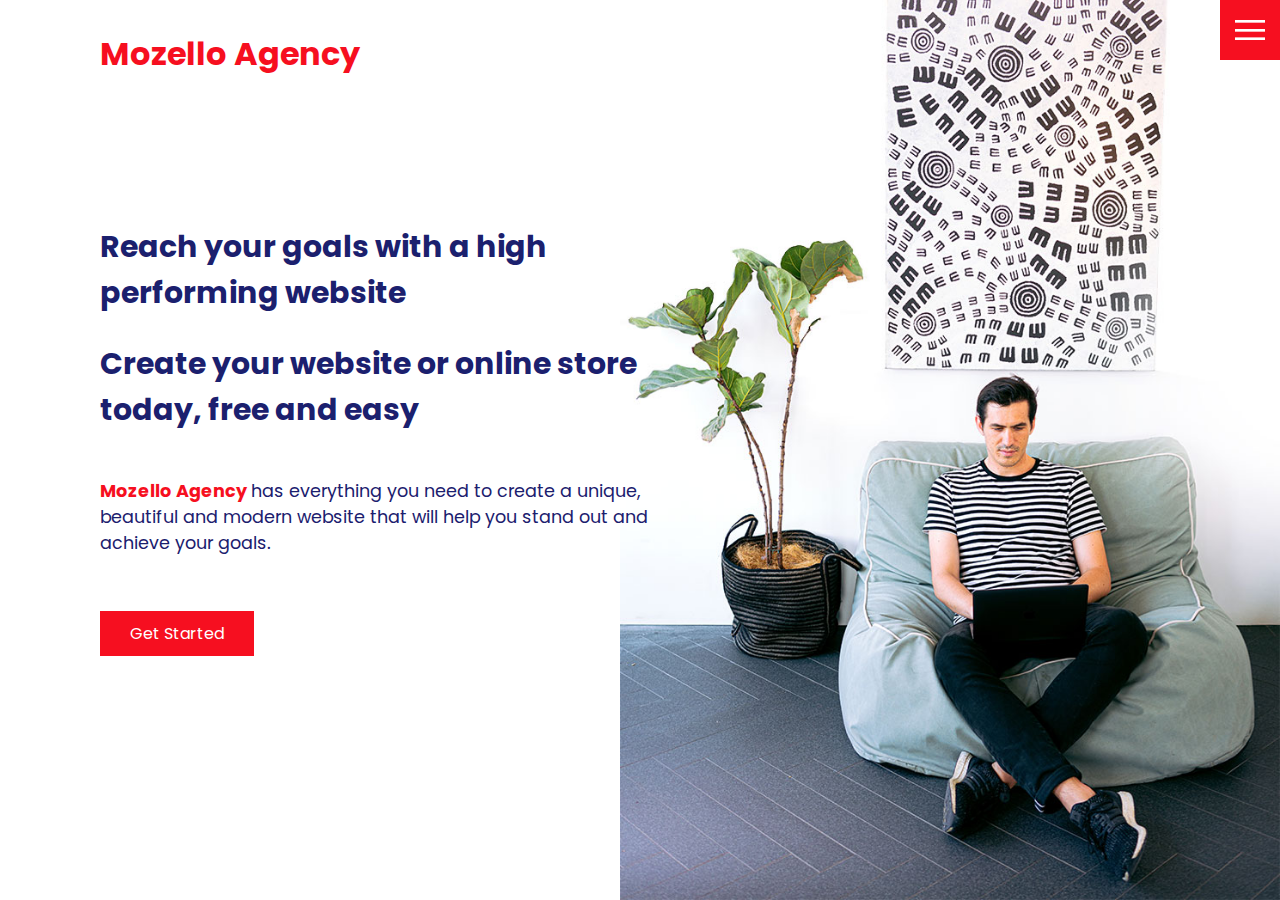
<file: index.html>
<!DOCTYPE html>
<html lang="en">
  <head>
    <meta charset="UTF-8" />
    <meta http-equiv="X-UA-Compatible" content="IE=edge" />
    <meta name="viewport" content="width=device-width, initial-scale=1.0" />
    <link rel="stylesheet" href="css/style.css" />
    <title>Mozello Agency</title>
  </head>
  <body>
    <header>
      <div class="logo">Mozello Agency</div>
      <div class="toggle"></div>
      <div class="navigation">
        <ul>
          <li><a href="index.html">Home</a></li>
          <li><a href="services.html">Services</a></li>
          <li><a href="work.html">Work</a></li>
          <li><a href="contact.html">Contact</a></li>
        </ul>
        <div class="social-bar">
          <ul>
            <li>
              <a href="https://facebook.com">
                <img src="images/facebook.png" target="_blank" alt="" />
              </a>
            </li>
            <li>
              <a href="https://twitter.com">
                <img src="images/twitter.png" target="_blank" alt="" />
              </a>
            </li>
            <li>
              <a href="https://instagram.com">
                <img src="images/instagram.png" target="_blank" alt="" />
              </a>
            </li>
            </ul>
          <a href="mailto:you@email.com" class="email-icon">
            <img src="images/email.png" alt="" />
          </a>
        </div>
      </div>
    </header>

    <section class="home">
      <img src="images/home-img.jpg" class="home-img" alt="" />
      <div class="home-content">
        <h1>
          <b>
          Reach your goals with a high performing website
        </h1></b><br>
        <h1><b>Create your website or online store today, free and easy</h1></b><br>
        <p>
          <b style="color: #f60f20;">Mozello Agency </b>has everything you need to create a unique, beautiful and modern website that will help you stand out and achieve your goals.
        </p><br>
        <a href="contact.html" class="btn">Get Started</a>
      </div>
    </section>

    <script src="js/script.js"></script>
  </body>
</html>
</file>
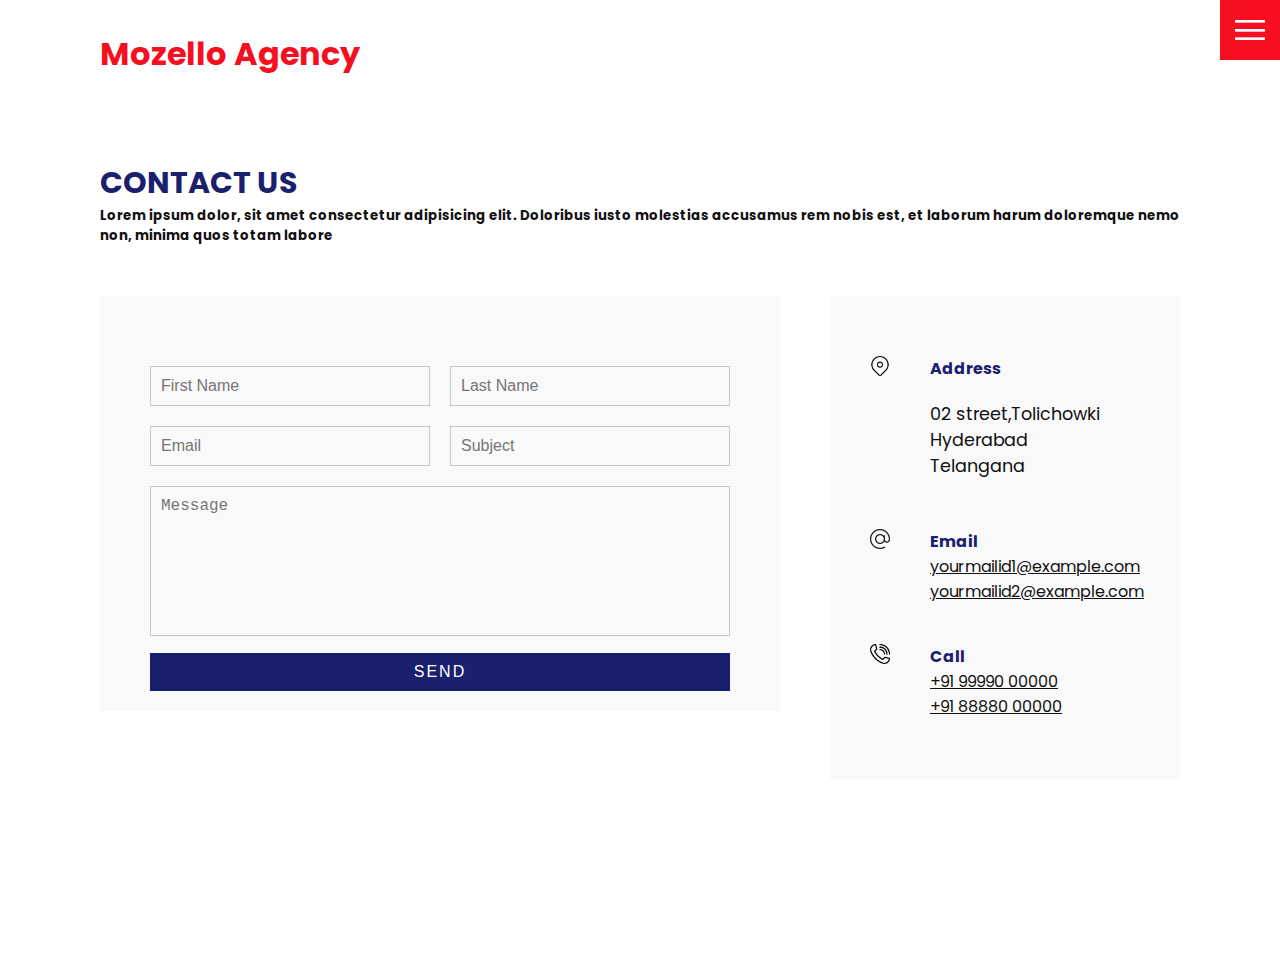
<file: contact.html>
<!DOCTYPE html>
<html lang="en">
  <head>
    <meta charset="UTF-8" />
    <meta http-equiv="X-UA-Compatible" content="IE=edge" />
    <meta name="viewport" content="width=device-width, initial-scale=1.0" />
    <link rel="stylesheet" href="css/style.css" />
    <title>Mozello Agency</title>
  </head>
  <body>
    <header>
      <div class="logo">Mozello Agency</div>
      <div class="toggle"></div>
      <div class="navigation">
        <ul>
          <li><a href="index.html">Home</a></li>
          <li><a href="services.html">Services</a></li>
          <li><a href="work.html">Work</a></li>
          <li><a href="contact.html">Contact</a></li>
        </ul>
        <div class="social-bar">
          <ul>
            <li>
              <a href="https://facebook.com">
                <img src="images/facebook.png" target="_blank" alt="" />
              </a>
            </li>
            <li>
              <a href="https://twitter.com">
                <img src="images/twitter.png" target="_blank" alt="" />
              </a>
            </li>
            <li>
              <a href="https://instagram.com">
                <img src="images/instagram.png" target="_blank" alt="" />
              </a>
            </li>
          </ul>
          <a href="mailto:you@email.com" class="email-icon">
            <img src="images/email.png" alt="" />
          </a>
        </div>
      </div>
    </header>

    <section>
      <div class="title">
        <h1><B>CONTACT US</B></h1>
        <h5>
          Lorem ipsum dolor, sit amet consectetur adipisicing elit. Doloribus
          iusto molestias accusamus rem nobis est, et laborum harum doloremque
          nemo non, minima quos totam labore
        </h5>
      </div>
      <div class="contact">
        <div class="contact-form">
          <form>
            <div class="row">
              <div class="input50">
                <input type="text" placeholder="First Name" />
              </div>
              <div class="input50">
                <input type="text" placeholder="Last Name" />
              </div>
            </div>
            <div class="row">
              <div class="input50">
                <input type="text" placeholder="Email" />
              </div>
              <div class="input50">
                <input type="text" placeholder="Subject" />
              </div>
            </div>
            <div class="row">
              <div class="input100">
                <textarea placeholder="Message"></textarea>
              </div>
            </div>
            <div class="row">
              <div class="input100">
                <input type="submit" value="Send" />
              </div>
            </div>
          </form>
        </div>

        <div class="contact-info">
          <div class="info-box">
            <img src="images/address.png" class="contact-icon" alt="" />
            <div class="details">
              <h4>Address</h4>
              <p>02 street,Tolichowki<br>Hyderabad<br>Telangana</p>
            </div>
          </div>
          <div class="info-box">
            <img src="images/email.png" class="contact-icon" alt="" />
            <div class="details">
              <h4>Email</h4>
              <a href="#">yourmailid1@example.com</a>
              <a href="#">yourmailid2@example.com</a>
            </div>
          </div>
          <div class="info-box">
            <img src="images/call.png" class="contact-icon" alt="" />
            <div class="details">
              <h4>Call</h4>
              <a href="#">+91 99990 00000</a><br>
              <a href="#">+91 88880 00000</a>
            </div>
          </div>
        </div>
      </div>
    </section>

    <script src="js/script.js"></script>
  </body>
</html>
</file>
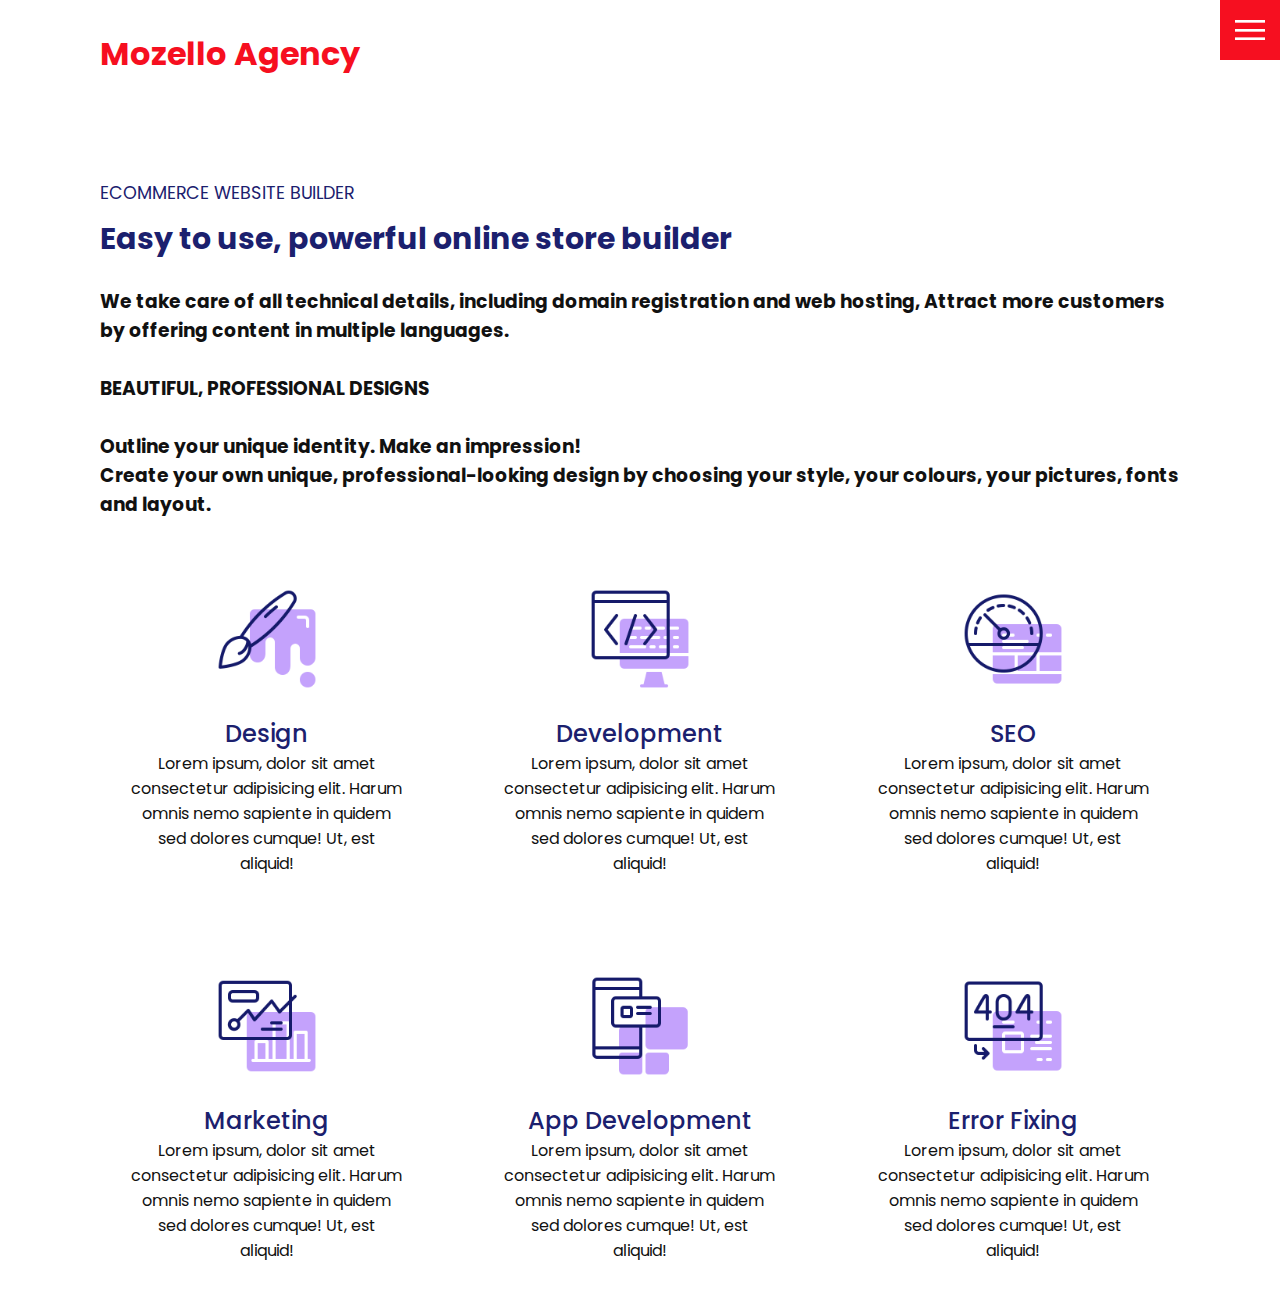
<file: services.html>
<!DOCTYPE html>
<html lang="en">
  <head>
    <meta charset="UTF-8" />
    <meta http-equiv="X-UA-Compatible" content="IE=edge" />
    <meta name="viewport" content="width=device-width, initial-scale=1.0" />
    <link rel="stylesheet" href="css/style.css" />
    <title>Mozello Agency</title>
  </head>
  <body>
    <header>
      <div class="logo">Mozello Agency</div>
      <div class="toggle"></div>
      <div class="navigation">
        <ul>
          <li><a href="index.html">Home</a></li>
          <li><a href="services.html">Services</a></li>
          <li><a href="work.html">Work</a></li>
          <li><a href="contact.html">Contact</a></li>
        </ul>
        <div class="social-bar">
          <ul>
            <li>
              <a href="https://facebook.com">
                <img src="images/facebook.png" target="_blank" alt="" />
              </a>
            </li>
            <li>
              <a href="https://twitter.com">
                <img src="images/twitter.png" target="_blank" alt="" />
              </a>
            </li>
            <li>
              <a href="https://instagram.com">
                <img src="images/instagram.png" target="_blank" alt="" />
              </a>
            </li>
          </ul>
          <a href="mailto:you@email.com" class="email-icon">
            <img src="images/email.png" alt="" />
          </a>
        </div>
      </div>
    </header>

    <section>
      <div class="title">
        <p style="color: #1b206e;">ECOMMERCE WEBSITE BUILDER</p>
        <h1><B>Easy to use, powerful online store builder</B></h1><BR>

          <h3>
            We take care of all technical details, including domain registration and web hosting,
            Attract more customers by offering content in multiple languages.<br><br>
            BEAUTIFUL, PROFESSIONAL DESIGNS<br><br>Outline your unique identity. Make an impression!<br>
            Create your own unique, professional-looking design by choosing your style, your colours, your pictures, fonts and layout.
          </h3>
          
      </div>
      <div class="services">
        <div class="service">
          <div class="icon">
            <img src="images/001.png" alt="" />
          </div>
          <h2>Design</h2>
          Lorem ipsum, dolor sit amet consectetur adipisicing elit. Harum omnis
          nemo sapiente in quidem sed dolores cumque! Ut, est aliquid!
        </div>
        <div class="service">
          <div class="icon">
            <img src="images/002.png" alt="" />
          </div>
          <h2>Development</h2>
          Lorem ipsum, dolor sit amet consectetur adipisicing elit. Harum omnis
          nemo sapiente in quidem sed dolores cumque! Ut, est aliquid!
        </div>
        <div class="service">
          <div class="icon">
            <img src="images/003.png" alt="" />
          </div>
          <h2>SEO</h2>
          Lorem ipsum, dolor sit amet consectetur adipisicing elit. Harum omnis
          nemo sapiente in quidem sed dolores cumque! Ut, est aliquid!
        </div>
        <div class="service">
          <div class="icon">
            <img src="images/004.png" alt="" />
          </div>
          <h2>Marketing</h2>
          Lorem ipsum, dolor sit amet consectetur adipisicing elit. Harum omnis
          nemo sapiente in quidem sed dolores cumque! Ut, est aliquid!
        </div>
        <div class="service">
          <div class="icon">
            <img src="images/005.png" alt="" />
          </div>
          <h2>App Development</h2>
          Lorem ipsum, dolor sit amet consectetur adipisicing elit. Harum omnis
          nemo sapiente in quidem sed dolores cumque! Ut, est aliquid!
        </div>
        <div class="service">
          <div class="icon">
            <img src="images/006.png" alt="" />
          </div>
          <h2>Error Fixing</h2>
          Lorem ipsum, dolor sit amet consectetur adipisicing elit. Harum omnis
          nemo sapiente in quidem sed dolores cumque! Ut, est aliquid!
        </div>
      </div>
    </section>

    <script src="js/script.js"></script>
  </body>
</html>
</file>
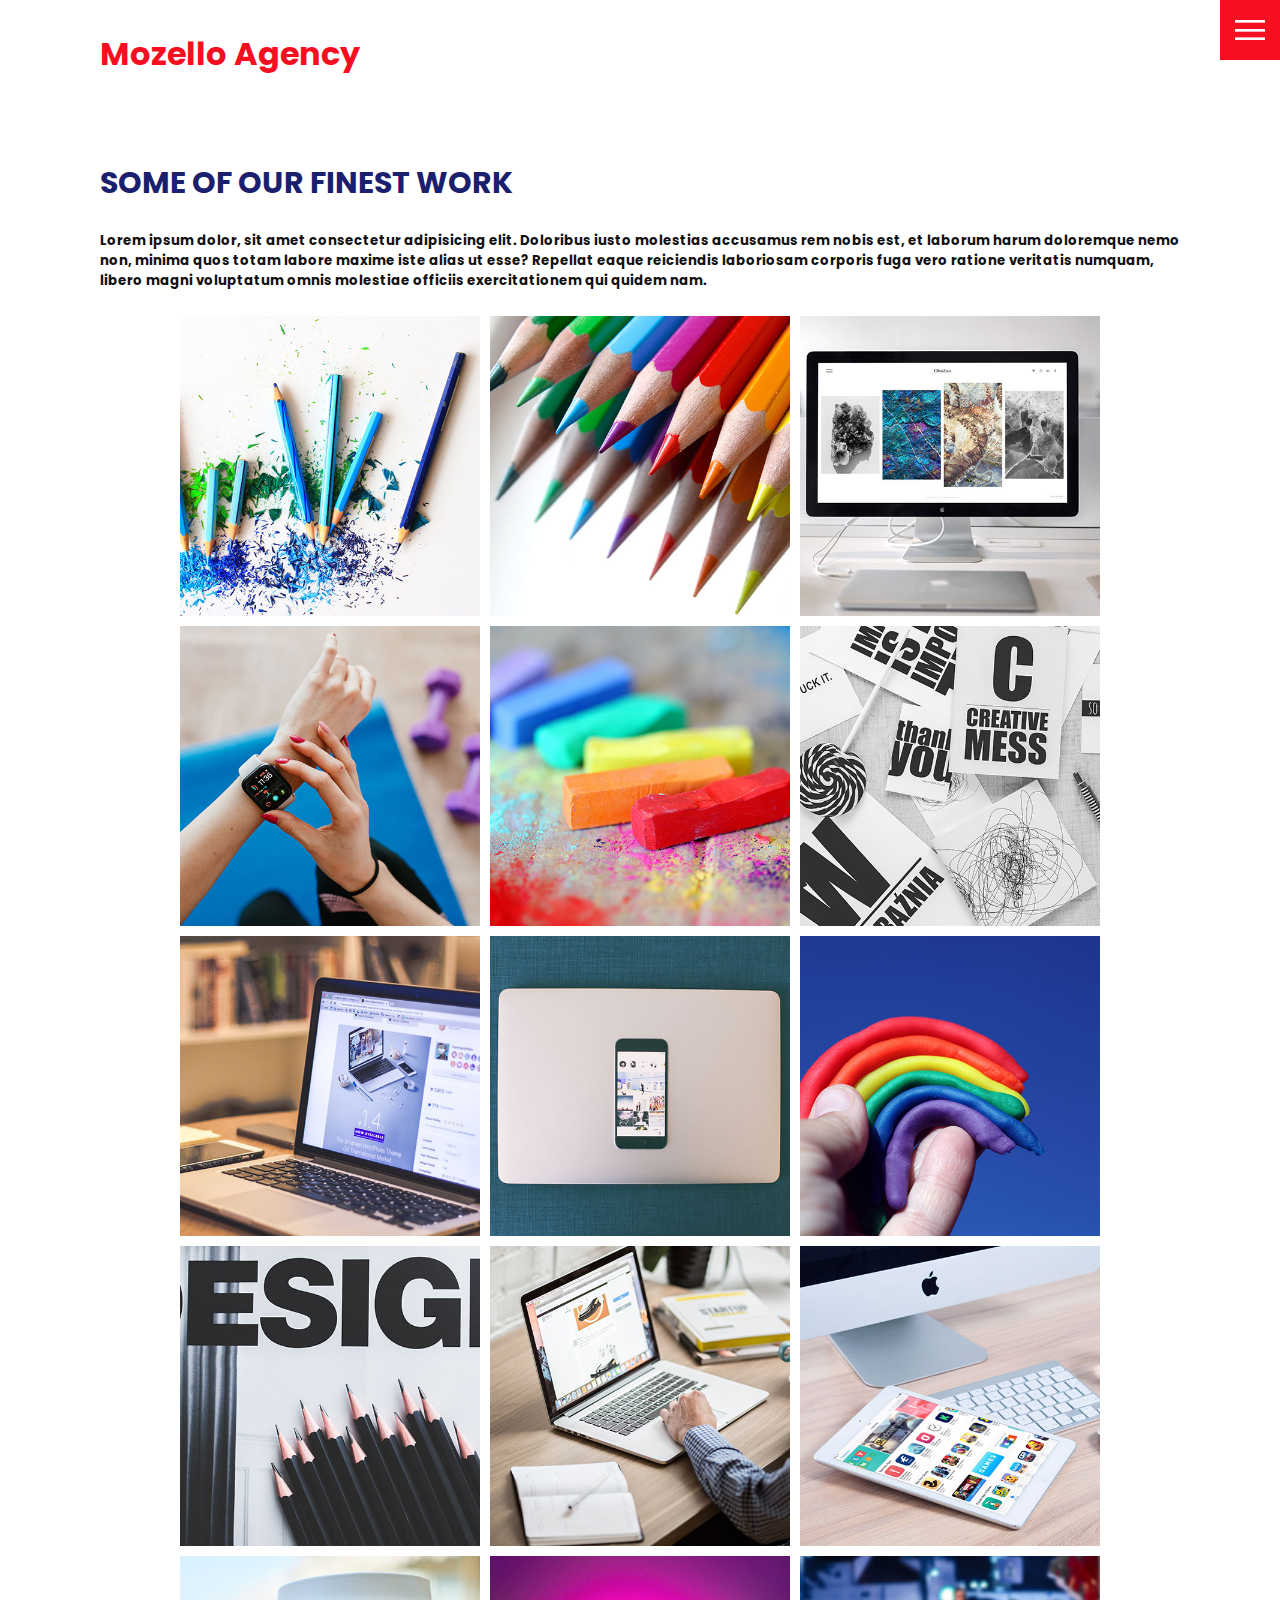
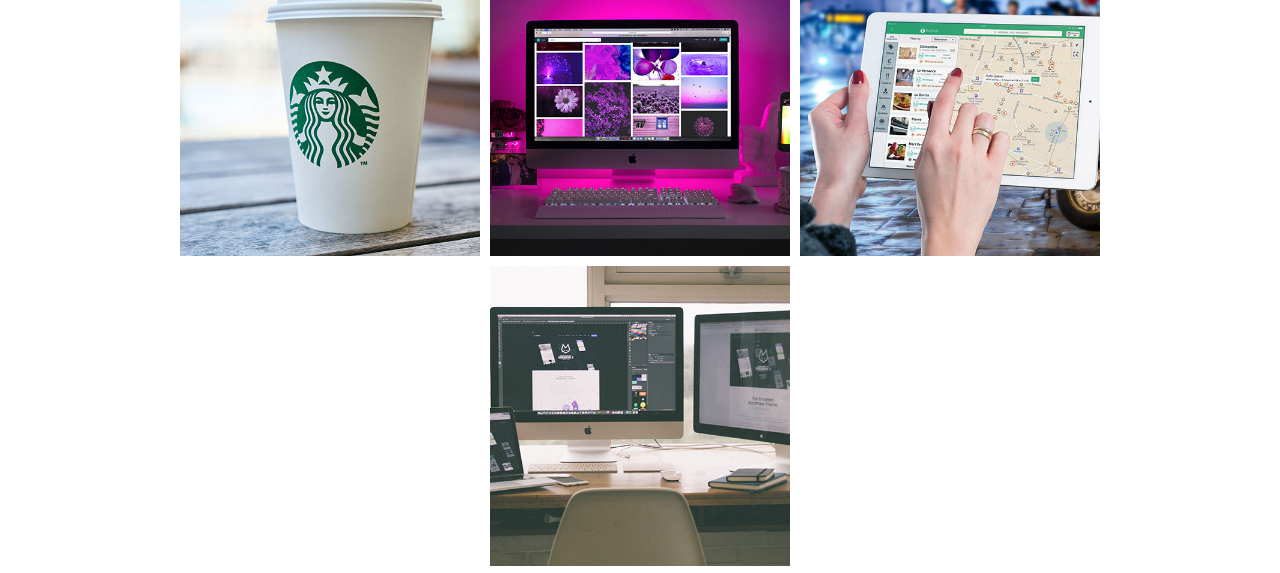
<file: work.html>
<!DOCTYPE html>
<html lang="en">
  <head>
    <meta charset="UTF-8" />
    <meta http-equiv="X-UA-Compatible" content="IE=edge" />
    <meta name="viewport" content="width=device-width, initial-scale=1.0" />
    <link rel="stylesheet" href="css/style.css" />
    <title>Mozello Agency</title>
  </head>
  <body>
    <header>
      <div class="logo">Mozello Agency</div>
      <div class="toggle"></div>
      <div class="navigation">
        <ul>
          <li><a href="index.html">Home</a></li>
          <li><a href="services.html">Services</a></li>
          <li><a href="work.html">Work</a></li>
          <li><a href="contact.html">Contact</a></li>
        </ul>
        <div class="social-bar">
          <ul>
            <li>
              <a href="https://facebook.com">
                <img src="images/facebook.png" target="_blank" alt="" />
              </a>
            </li>
            <li>
              <a href="https://twitter.com">
                <img src="images/twitter.png" target="_blank" alt="" />
              </a>
            </li>
            <li>
              <a href="https://instagram.com">
                <img src="images/instagram.png" target="_blank" alt="" />
              </a>
            </li>
          </ul>
          <a href="mailto:you@email.com" class="email-icon">
            <img src="images/email.png" alt="" />
          </a>
        </div>
      </div>
    </header>

    <section>
      <div class="title">
        <h1><b>SOME OF OUR FINEST WORK</b></h1><br>
        <h5>
          Lorem ipsum dolor, sit amet consectetur adipisicing elit. Doloribus
          iusto molestias accusamus rem nobis est, et laborum harum doloremque
          nemo non, minima quos totam labore maxime iste alias ut esse? Repellat
          eaque reiciendis laboriosam corporis fuga vero ratione veritatis
          numquam, libero magni voluptatum omnis molestiae officiis
          exercitationem qui quidem nam.
        </h5>
      </div>

      <div class="portfolio">
        <div class="item">
          <img src="images/portfolio-item1.jpg" alt="" />
          <div class="action">
            <a href="#">Launch</a>
          </div>
        </div>
        <div class="item">
          <img src="images/portfolio-item2.jpg" alt="" />
          <div class="action">
            <a href="#">Launch</a>
          </div>
        </div>
        <div class="item">
          <img src="images/portfolio-item3.jpg" alt="" />
          <div class="action">
            <a href="#">Launch</a>
          </div>
        </div>
        <div class="item">
          <img src="images/portfolio-item4.jpg" alt="" />
          <div class="action">
            <a href="#">Launch</a>
          </div>
        </div>
        <div class="item">
          <img src="images/portfolio-item5.jpg" alt="" />
          <div class="action">
            <a href="#">Launch</a>
          </div>
        </div>
        <div class="item">
          <img src="images/portfolio-item6.jpg" alt="" />
          <div class="action">
            <a href="#">Launch</a>
          </div>
        </div>
        <div class="item">
          <img src="images/portfolio-item7.jpg" alt="" />
          <div class="action">
            <a href="#">Launch</a>
          </div>
        </div>
        <div class="item">
          <img src="images/portfolio-item8.jpg" alt="" />
          <div class="action">
            <a href="#">Launch</a>
          </div>
        </div>
        <div class="item">
          <img src="images/portfolio-item9.jpg" alt="" />
          <div class="action">
            <a href="#">Launch</a>
          </div>
        </div>
        <div class="item">
          <img src="images/portfolio-item10.jpg" alt="" />
          <div class="action">
            <a href="#">Launch</a>
          </div>
        </div>
        <div class="item">
          <img src="images/portfolio-item11.jpg" alt="" />
          <div class="action">
            <a href="#">Launch</a>
          </div>
        </div>
        <div class="item">
          <img src="images/portfolio-item12.jpg" alt="" />
          <div class="action">
            <a href="#">Launch</a>
          </div>
        </div>
        <div class="item">
          <img src="images/portfolio-item13.jpg" alt="" />
          <div class="action">
            <a href="#">Launch</a>
          </div>
        </div>
        <div class="item">
          <img src="images/portfolio-item14.jpg" alt="" />
          <div class="action">
            <a href="#">Launch</a>
          </div>
        </div>
        <div class="item">
          <img src="images/portfolio-item15.jpg" alt="" />
          <div class="action">
            <a href="#">Launch</a>
          </div>
        </div>
        <div class="item">
          <img src="images/portfolio-item16.jpg" alt="" />
          <div class="action">
            <a href="#">Launch</a>
          </div>
        </div>
      </div>
    </section>

    <script src="js/script.js"></script>
  </body>
</html>
</file>
<file: css/style.css>
@import url('https://fonts.googleapis.com/css?family=Poppins:200,300,400,500,600,700,800,900&display=swap');

.logo
{
  color: #f60f20;
}

:root {
  --primary-color: #f60f20;
  --secondary-color: #1b206e;
}

/* BASE STYLES */
* {
  box-sizing: border-box;
  margin: 0;
  padding: 0;
}

html,
body {
  font-family: 'Poppins', sans-serif;
  color: #111;
}

h1 {
  font-size: 30px;
  font-weight: 500;
}

p {
  margin: 20px 0 10px;
  font-size: 1.1rem;
}

section {
  display: flex;
  flex-direction: column;
  height: 100vh;
  align-items: center;
  padding: 100px;
  margin-top: 60px;
}

section.home {
  flex-direction: row;
  margin-top: 0;
}

/* BUTTON */
.btn {
  cursor: pointer;
  display: inline-block;
  background: var(--primary-color);
  color: #fff;
  text-decoration: none;
  padding: 10px 30px;
  margin: 20px 0;
  border: 0;
}

.btn:hover {
  transform: scale(0.98);
}

.logo {
  position: absolute;
  top: 30px;
  left: 100px;
  font-size: 2rem;
  font-weight: 700;
  z-index: 20;
}

/* TOGGLE */
.toggle {
  position: fixed;
  top: 0;
  right: 0;
  width: 60px;
  height: 60px;
  background: var(--primary-color) url(../images/menu.png);
  background-size: 30px;
  background-position: center;
  background-repeat: no-repeat;
  z-index: 20;
  cursor: pointer;
}

.toggle.active {
  background: var(--primary-color) url(../images/close.png);
  background-size: 25px;
  background-position: center;
  background-repeat: no-repeat;
}

/* NAVIGATION */
.navigation {
  position: fixed;
  top: 0;
  left: 100%;
  width: 100%;
  height: 100%;
  background-color: #fff;
  z-index: 15;
  display: flex;
  justify-content: center;
  align-items: center;
}

.navigation.active {
  left: 0;
}

.navigation ul {
  position: relative;
}

.navigation ul li {
  position: relative;
  list-style: none;
  text-align: center;
}

.navigation ul li a {
  font-size: 2.2rem;
  color: #111;
  text-decoration: none;
  font-weight: 300;
}

.navigation ul li a:hover {
  color: var(--primary-color);
}

.navigation .social-bar {
  position: absolute;
  top: 0;
  left: 0;
  width: 60px;
  height: 100%;
  display: flex;
  justify-content: center;
  align-items: center;
}

.navigation .social-bar a {
  display: inline-block;
  transform: scale(0.5);
}

.navigation .email-icon {
  position: absolute;
  bottom: 20px;
  transform: scale(0.5);
}

/* HOMEPAGE */
p{
  color: #1b206e;
}
.home-content {
  position: relative;
  z-index: 10;
  max-width: 600px;
}

.home-img {
  position: absolute;
  bottom: 0;
  right: 0;
  height: 110%;
}

/* SERVICES PAGE */
.services {
  margin-top: 40px;
  display: grid;
  grid-template-columns: repeat(3, 1fr);
  gap: 40px;
  text-align: center;
}

.services .service {
  padding: 30px;
}

.services .service:hover {
  box-shadow: 0 10px 30px rgba(0, 0, 0, 0.1);
}

.services .service h2 {
  font-size: 24px;
  font-weight: 500;
  margin-top: 20px;
  color: var(--secondary-color);
}

.services .service .icon img {
  max-width: 100px;
}


/* WORK PAGE */
h1
{
  color: #1b206e;
}

.portfolio {
  display: flex;
  flex-wrap: wrap;
  justify-content: center;
  margin-top: 20px;
}

.portfolio .item {
  position: relative;
  width: 300px;
  height: 300px;
  margin: 5px;
}

.portfolio .item img {
  width: 100%;
  height: 100%;
}

.portfolio .item .action {
  position: absolute;
  top: 0;
  left: 0;
  width: 100%;
  height: 100%;
  background: rgba(0, 0, 0, 0.8);
  display: flex;
  justify-content: center;
  align-items: center;
  opacity: 0;
  transition: 0.5s;
}

.portfolio .item:hover .action {
  opacity: 1;
}

.portfolio .item .action a {
  display: inline-block;
  color: #fff;
  text-decoration: none;
  border: 1px solid #fff;
  padding: 5px 15px;
}

/* CONTACT */
.contact {
  position: relative;
  width: 100%;
  margin-top: 50px;
  display: flex;
  justify-content: space-between;
  align-items: flex-start;
}

.contact-form {
  position: relative;
  background: #f9f9f9;
  width: calc(100% - 400px);
  padding: 60px 40px 20px;
}

.contact-form form {
  width: 100%;
}

.contact-form .row {
  width: 100%;
  display: flex;
}

.contact-form .input50 {
  width: 50%;
  margin: 0 10px;
}

.contact-form .input100 {
  width: 100%;
  margin: 0 10px;
}

.contact-form .row input,
.contact-form .row textarea {
  position: relative;
  border: 1px solid rgba(0, 0, 0, 0.2);
  color: #111;
  background: transparent;
  width: 100%;
  padding: 10px;
  outline: none;
  font-size: 16px;
  font-weight: 300;
  margin: 10px 0;
  resize: none;
}

.contact-form .row textarea {
  height: 150px;
}

.contact-form .row input[type='submit'] {
  background-color: var(--secondary-color);
  color: #fff;
  margin: 0;
  text-transform: uppercase;
  letter-spacing: 2px;
  font-weight: 300;
  border: 0;
  cursor: pointer;
}

.contact-info {
  width: 350px;
  background: #f9f9f9;
  padding: 60px 40px 20px;
}

.contact-info .info-box {
  display: flex;
  align-items: flex-start;
  margin-bottom: 40px;
}

.contact-info .info-box .contact-icon {
  width: 20px;
  margin-right: 40px;
}

.contact-info .info-box .details h4 {
  color: var(--secondary-color);
}

.contact-info .info-box .details p,
.contact-info .info-box .details a {
  color: #111;
}

@media (max-width: 1068px) {
  .home-img {
    display: none;
  }

  .logo {
    top: 10px;
    left: 40px;
    font-size: 1.5rem;
  }

  section {
    padding: 100px 40px;
  }

  .navigation ul li a {
    font-size: 2rem;
  }

  .services {
    grid-template-columns: repeat(2, 1fr);
  }

  .contact {
    flex-direction: column;
  }

  .contact-form {
    width: 100%;
    padding: 30px 30px 20px;
  }

  .contact-form .row {
    flex-direction: column;
  }

  .contact-form .input50,
  .contact-form .input100 {
    width: 100%;
    margin: 0;
  }

  .contact-info {
    width: 100%;
    margin-top: 20px;
    padding: 30px 30px 20px;
  }
}

@media (max-width: 768px) {
  .services {
    grid-template-columns: 1fr;
  }

  .services .service {
    box-shadow: 0 10px 30px rgba(0, 0, 0, 0.1);
  }
}
</file>
